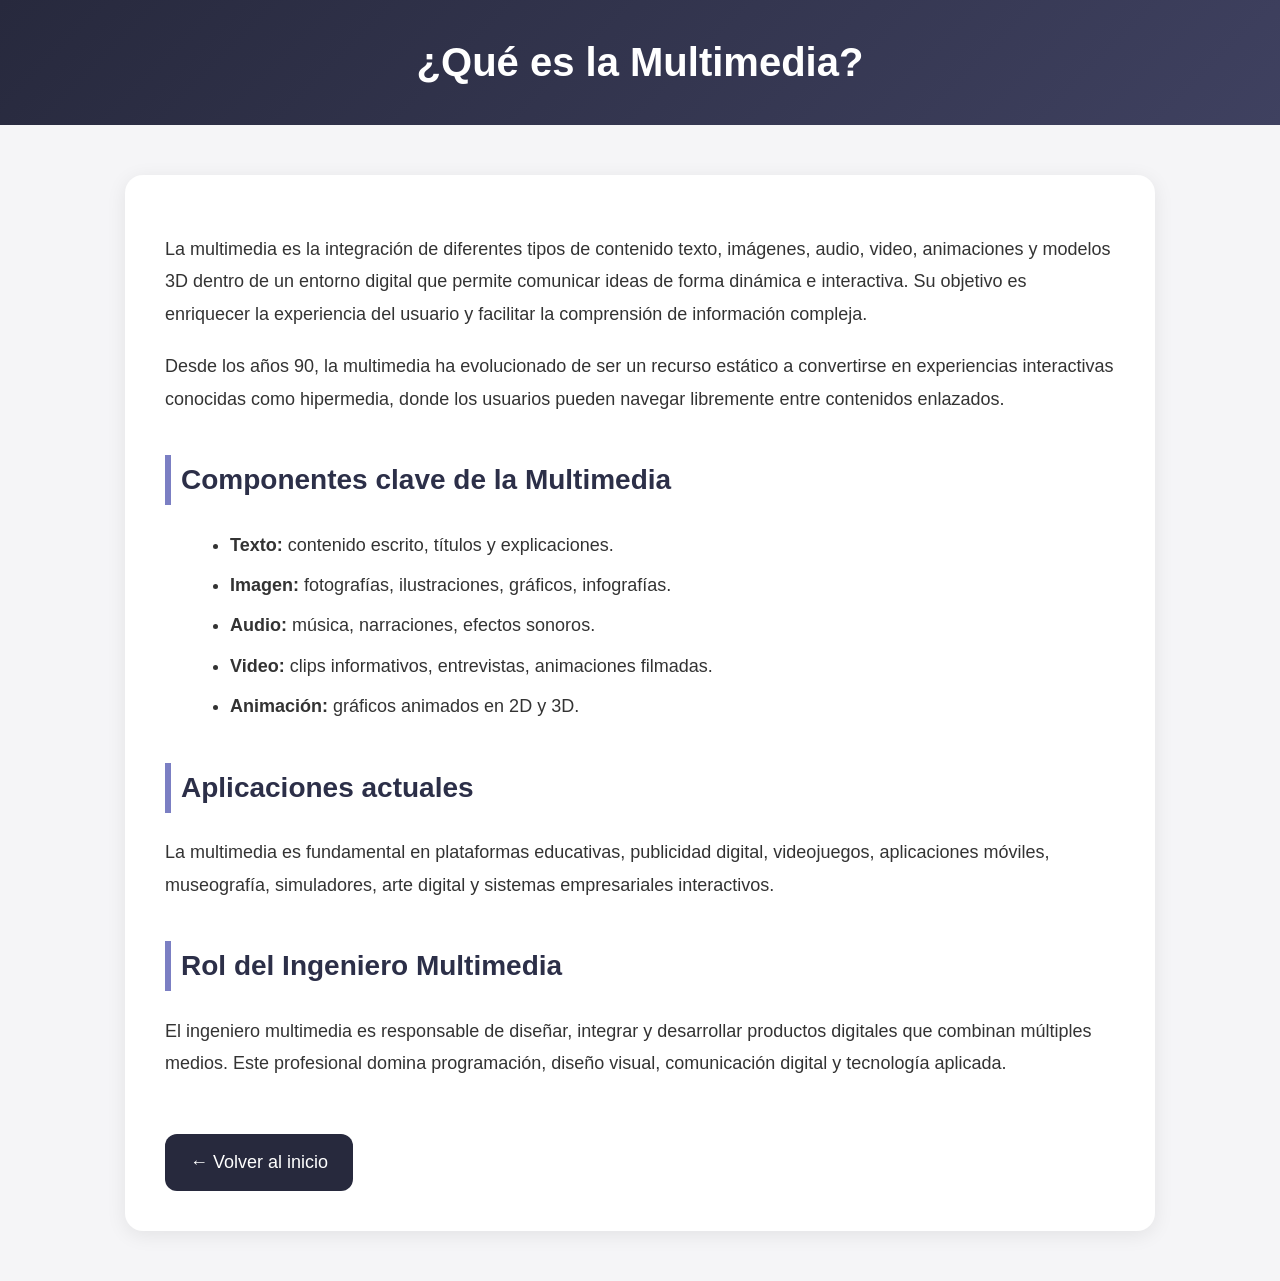
<file: multimedia.html>
<!DOCTYPE html>
<html lang="es">
<head>
  <meta charset="UTF-8" />
  <title>¿Qué es la Multimedia?</title>
  <link rel="stylesheet" href="CSS/style.css" />
</head>
<body>

  <header>
    <h1>¿Qué es la Multimedia?</h1>
  </header>

  <section class="contenido-extenso">
    <p>
      La multimedia es la integración de diferentes tipos de contenido texto, imágenes,
      audio, video, animaciones y modelos 3D dentro de un entorno digital que permite
      comunicar ideas de forma dinámica e interactiva. Su objetivo es enriquecer la
      experiencia del usuario y facilitar la comprensión de información compleja.
    </p>

    <p>
      Desde los años 90, la multimedia ha evolucionado de ser un recurso estático a
      convertirse en experiencias interactivas conocidas como hipermedia, donde los
      usuarios pueden navegar libremente entre contenidos enlazados.
    </p>

    <h2>Componentes clave de la Multimedia</h2>
    <ul>
      <li><strong>Texto:</strong> contenido escrito, títulos y explicaciones.</li>
      <li><strong>Imagen:</strong> fotografías, ilustraciones, gráficos, infografías.</li>
      <li><strong>Audio:</strong> música, narraciones, efectos sonoros.</li>
      <li><strong>Video:</strong> clips informativos, entrevistas, animaciones filmadas.</li>
      <li><strong>Animación:</strong> gráficos animados en 2D y 3D.</li>
    </ul>

    <h2>Aplicaciones actuales</h2>
    <p>
      La multimedia es fundamental en plataformas educativas, publicidad digital,
      videojuegos, aplicaciones móviles, museografía, simuladores, arte digital y
      sistemas empresariales interactivos.
    </p>

    <h2>Rol del Ingeniero Multimedia</h2>
    <p>
      El ingeniero multimedia es responsable de diseñar, integrar y desarrollar productos
      digitales que combinan múltiples medios. Este profesional domina programación,
      diseño visual, comunicación digital y tecnología aplicada.
    </p>

    <a class="boton-volver" href="index.html">← Volver al inicio</a>
  </section>

</body>
</html>
</file>
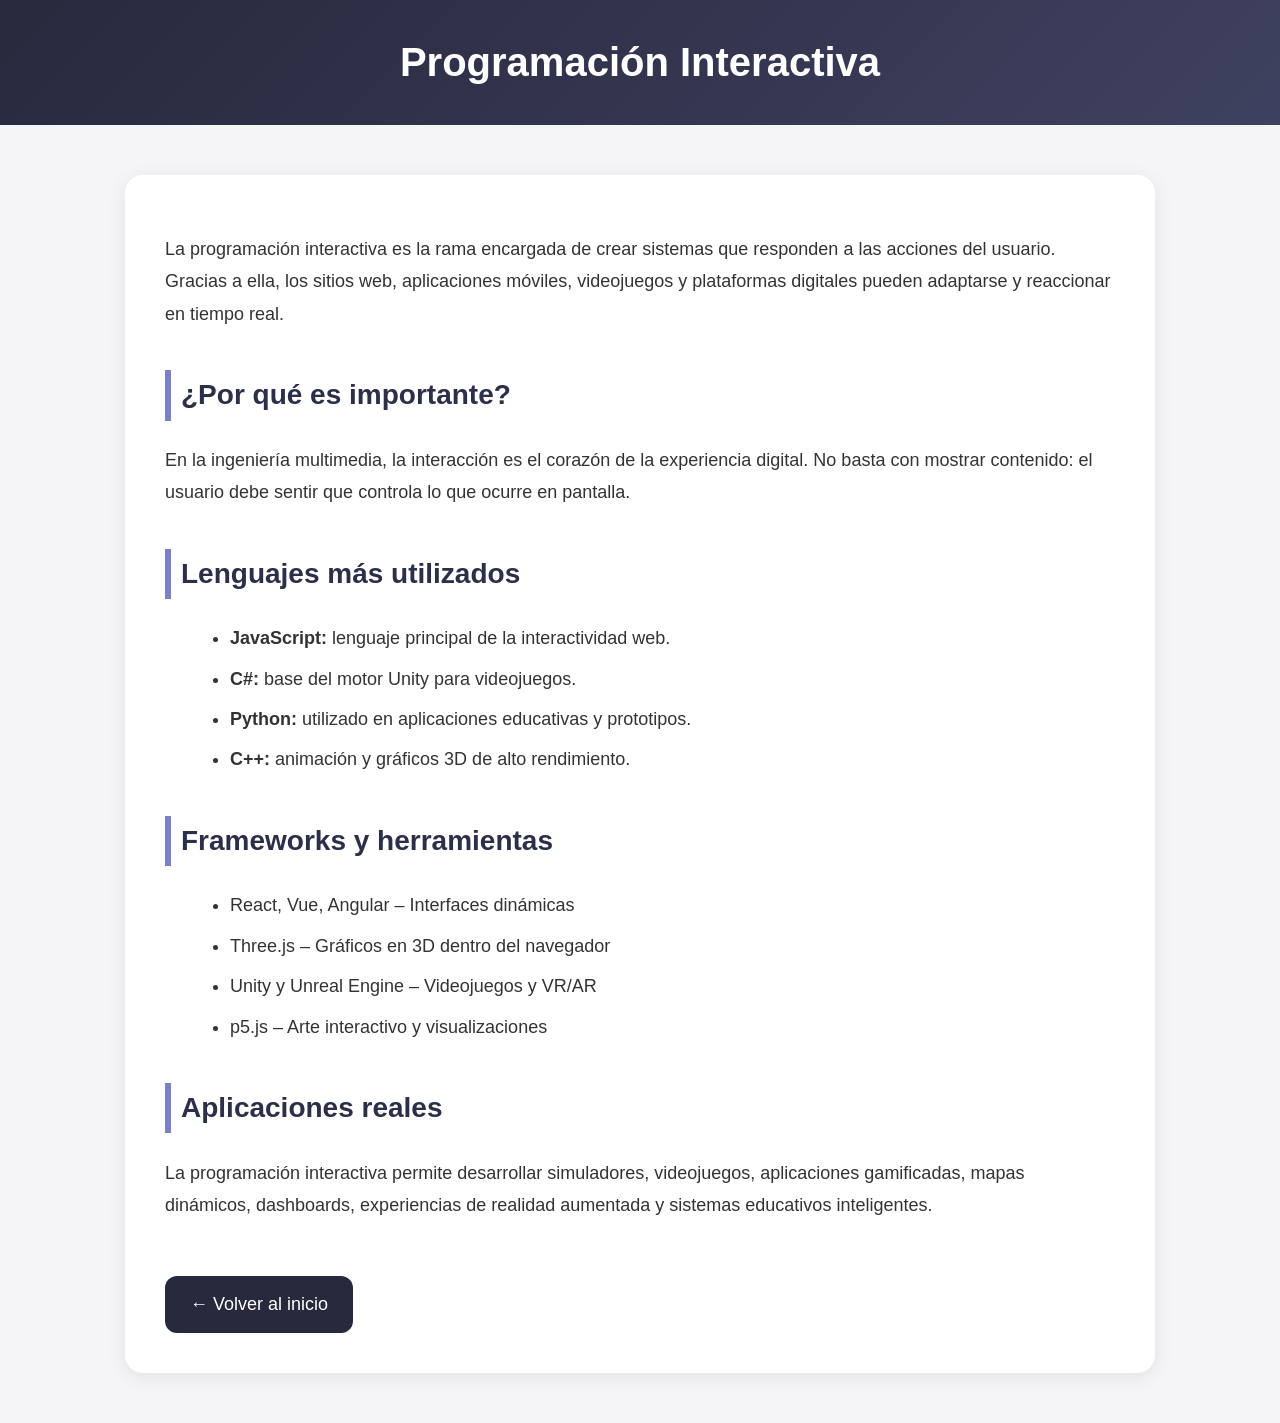
<file: programacion.html>
<!DOCTYPE html>
<html lang="es">
<head>
  <meta charset="UTF-8" />
  <title>Programación Interactiva</title>
  <link rel="stylesheet" href="CSS/style.css" />
</head>
<body>

  <header>
    <h1>Programación Interactiva</h1>
  </header>

  <section class="contenido-extenso">

    <p>
      La programación interactiva es la rama encargada de crear sistemas que responden
      a las acciones del usuario. Gracias a ella, los sitios web, aplicaciones móviles,
      videojuegos y plataformas digitales pueden adaptarse y reaccionar en tiempo real.
    </p>

    <h2>¿Por qué es importante?</h2>
    <p>
      En la ingeniería multimedia, la interacción es el corazón de la experiencia
      digital. No basta con mostrar contenido: el usuario debe sentir que controla
      lo que ocurre en pantalla.
    </p>

    <h2>Lenguajes más utilizados</h2>
    <ul>
      <li><strong>JavaScript:</strong> lenguaje principal de la interactividad web.</li>
      <li><strong>C#:</strong> base del motor Unity para videojuegos.</li>
      <li><strong>Python:</strong> utilizado en aplicaciones educativas y prototipos.</li>
      <li><strong>C++:</strong> animación y gráficos 3D de alto rendimiento.</li>
    </ul>

    <h2>Frameworks y herramientas</h2>
    <ul>
      <li>React, Vue, Angular – Interfaces dinámicas</li>
      <li>Three.js – Gráficos en 3D dentro del navegador</li>
      <li>Unity y Unreal Engine – Videojuegos y VR/AR</li>
      <li>p5.js – Arte interactivo y visualizaciones</li>
    </ul>

    <h2>Aplicaciones reales</h2>
    <p>
      La programación interactiva permite desarrollar simuladores, videojuegos,
      aplicaciones gamificadas, mapas dinámicos, dashboards, experiencias de realidad
      aumentada y sistemas educativos inteligentes.
    </p>

    <a class="boton-volver" href="index.html">← Volver al inicio</a>

  </section>

</body>
</html>
</file>
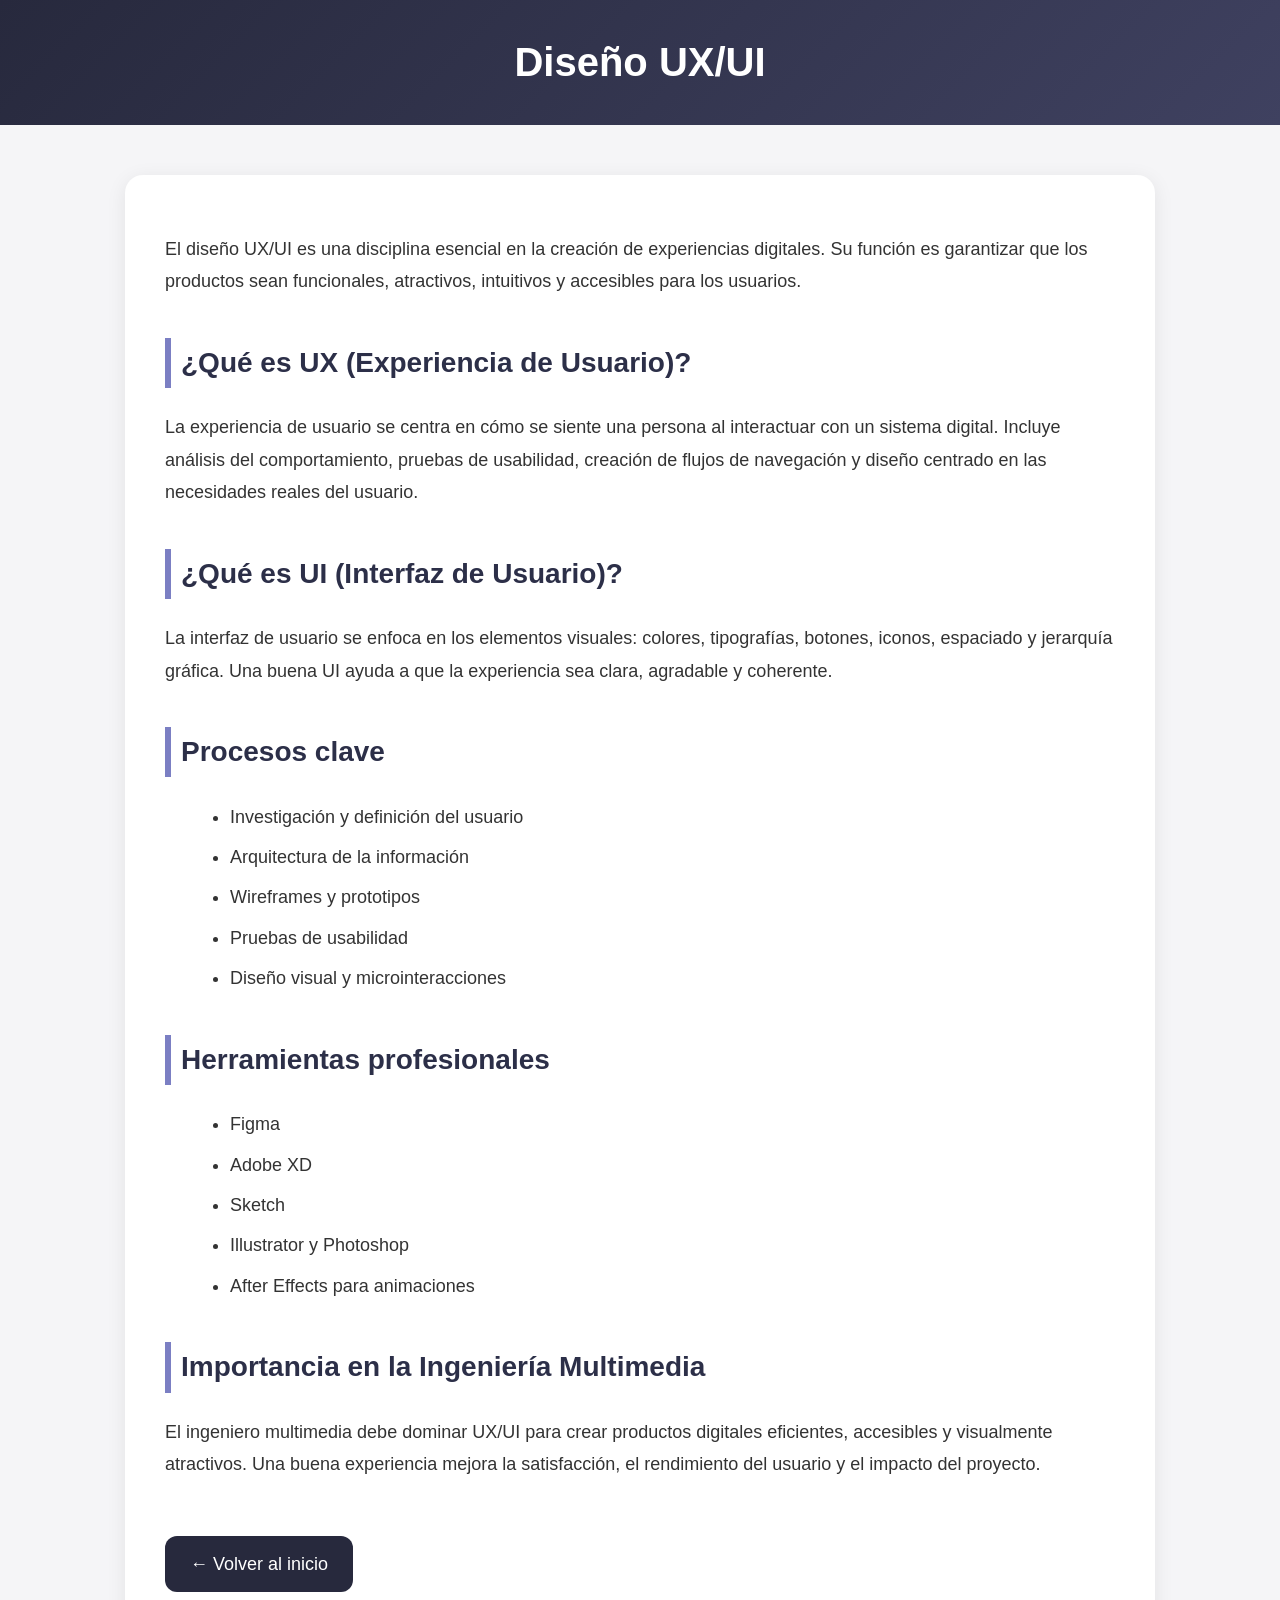
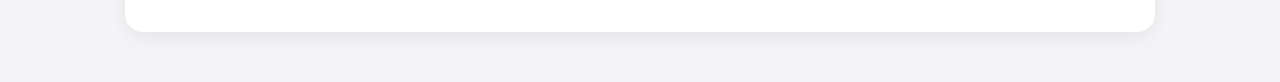
<file: uxui.html>
<!DOCTYPE html>
<html lang="es">
<head>
  <meta charset="UTF-8" />
  <title>Diseño UX/UI</title>
  <link rel="stylesheet" href="CSS/style.css" />
</head>
<body>

<header>
  <h1>Diseño UX/UI</h1>
</header>

<section class="contenido-extenso">

  <p>
    El diseño UX/UI es una disciplina esencial en la creación de experiencias digitales.
    Su función es garantizar que los productos sean funcionales, atractivos, intuitivos
    y accesibles para los usuarios.
  </p>

  <h2>¿Qué es UX (Experiencia de Usuario)?</h2>
  <p>
    La experiencia de usuario se centra en cómo se siente una persona al interactuar
    con un sistema digital. Incluye análisis del comportamiento, pruebas de usabilidad,
    creación de flujos de navegación y diseño centrado en las necesidades reales del
    usuario.
  </p>

  <h2>¿Qué es UI (Interfaz de Usuario)?</h2>
  <p>
    La interfaz de usuario se enfoca en los elementos visuales: colores, tipografías,
    botones, iconos, espaciado y jerarquía gráfica. Una buena UI ayuda a que la
    experiencia sea clara, agradable y coherente.
  </p>

  <h2>Procesos clave</h2>
  <ul>
    <li>Investigación y definición del usuario</li>
    <li>Arquitectura de la información</li>
    <li>Wireframes y prototipos</li>
    <li>Pruebas de usabilidad</li>
    <li>Diseño visual y microinteracciones</li>
  </ul>

  <h2>Herramientas profesionales</h2>
  <ul>
    <li>Figma</li>
    <li>Adobe XD</li>
    <li>Sketch</li>
    <li>Illustrator y Photoshop</li>
    <li>After Effects para animaciones</li>
  </ul>

  <h2>Importancia en la Ingeniería Multimedia</h2>
  <p>
    El ingeniero multimedia debe dominar UX/UI para crear productos digitales eficientes,
    accesibles y visualmente atractivos. Una buena experiencia mejora la satisfacción,
    el rendimiento del usuario y el impacto del proyecto.
  </p>

  <a class="boton-volver" href="index.html">← Volver al inicio</a>

</section>

</body>
</html>
</file>
<file: CSS/style.css>
body {
  background-color: rgba(14,13,13);
  margin: 60px, 200px, 0px, 200px;
  font-family: "Abel", sans-serif;
  font-family: "RocknRoll One", sans-serif;
}

.logo {
  margin-left: 35%;
  margin-top: 3%;
  display: block;
  width: 80px;
}

nav {
  color: white;
  padding: 20px 0px 20px 0px;
  text-align: center;
}

.barraDeNavegacion {
  list-style: none;
  margin: 0;
  padding: 0;
  display: inline-flex;
}

.navegacion {
  padding: 10px 60px 10px 60px;
}

.navegacion:hover {
  background-color: rgba(104, 112, 119, 0.836);
}

.navegacion a {
  text-decoration: none;
  color: white;
  font-weight: 600;
}

.parallax {
  background-image: linear-gradient(
      rgba(0, 0, 0, 0.55),
      rgba(0, 0, 0, 0.55)
    ),
    url("../Imagenes/2150201850.jpg");
  min-height: 500px;
  background-attachment: fixed;
  background-repeat: no-repeat;
  background-size: cover;
  background-position: center;
  display: flex;
  justify-content: center;
  align-items: center;
  text-align: center;
  padding: 0 20px;
}

.parallax-content {
  max-width: 800px;
}

.parallax-content h2 {
  color: #fff;
  font-size: 42px;
  font-weight: 700;
  margin-bottom: 25px;
  text-shadow: 0 0 12px rgba(0, 0, 0, 0.3);
}

.parallax-btn:hover {
  background-color: #fff;
  transform: scale(1.07);
}

.tituloparallax h2 {
  font-size: 35px;
  color: rgba(138, 133, 230, 0.884);
  font-weight: 700;
  margin: 0 auto;
  text-align: center;
  -webkit-text-stroke: 0.5px rgb(36, 34, 34);
}

.parrafoparallax {
  border: 2px solid rgb(31, 30, 30);
  display: flex;
  justify-content: center;
  margin: 3% 30% 0% 30%;
}

.parrafoparallax:hover {
  background-color: gray;
  opacity: 0.9;
}

.parrafoparallax a {
  color: rgb(12, 10, 10);
  font-size: 25px;
  padding: 10px 30px;
  margin: 0;
  text-decoration: none;
  -webkit-text-stroke: 0.5px white;
}

.parallax {
  margin-bottom: 60px;
}

.informacion {
  display: inline-flex;
  width: 90%;
  padding: 0 10px 0 10px;

}

.titulojoan {
  font-size: 50px;
  font-weight: 700;
  color: rgb(92, 44, 119);
}

.text {
  margin: 0;
  max-width: 50%;
  align-self: center;
  padding-left: 50px;
  line-height: 23px;
  color:(104, 112, 119, 0.836);
  display: inline-block;
}

.img-joan {
  width: 50%;
  max-width: 550px;
}

.contentmusic{
    font-family: -apple-system, BlinkMacSystemFont, 'Segoe UI', Roboto, Oxygen, Ubuntu, Cantarell, 'Open Sans', 'Helvetica Neue', sans-serif;
letter-spacing: 8px;
line-height: 4px;
}

.contentmusic h2{
margin: 50px 0px;
font-size: 1.5cm;
color: gray;
font-weight: 900;
text-align: center;
}

.container{
    width: 100%;
    height: 500px;
    display: flex;
    justify-content: center;
    margin: auto;
}

.container .card{
    width: 400px;
    height: 500px;
    border-radius: 8px;
    box-shadow: 0 2px 2px rgba(0, 0, 0, 2);
    overflow: hidden;
    margin: 0 10px 0 10px;

    text-align: center;
    transition:  all 0.25s;
}

.container .card:hover{
    transform: translateY(-20px);
    box-shadow: 0 12px 16px rgba(0, 0, 0, 2);
}

.container .card img{
    width: 400px;
    height: 350px;
}

.container .card h4{
    font-weight: 600;
    color: rgb(175, 98, 194);
}

.container .card p{
    padding:  0 1rem;
    font-size: 16px;
    font-weight: 300;
    color: gray;
}
.container .card a{
    font-weight: 300;
    text-decoration: none;
    color: rgb(175, 98, 194);
}

.videos{
margin-top: 50px;

}

.imagensection{
    display: flex;
    justify-content: center;
    margin-bottom: 50px;
}

.imagensection img{
    width: auto;
    height: 100px;
}

.iframerprincipal{
display: flex;
justify-content: center;
}

.iframe{
    display: flex;
    justify-content: space-around;
    padding: 20px;
}

.iframe iframe{
    padding: 20px;
}

.final{
    background-color: gray;
    min-height: 100px;
    margin-top: 100px;
    display: flex;
    justify-content: center;
    align-items: center;
}

.final p{
color: white;
}

body {
  font-family: "Abel", sans-serif;
  background-color: #f5f5f7;
  margin: 0;
  padding: 0;
  color: #333;
}

header {
  background: linear-gradient(135deg, #27293d, #3f4160);
  padding: 40px 20px;
  text-align: center;
  color: white;
}

header h1 {
  font-size: 40px;
  font-weight: 700;
  margin: 0;
}

.contenido-extenso {
  max-width: 950px;
  margin: 50px auto;
  background: white;
  padding: 40px;
  border-radius: 18px;
  box-shadow: 0px 4px 20px rgba(0,0,0,0.08);
  line-height: 1.8;
}

.contenido-extenso h2 {
  margin-top: 40px;
  font-size: 28px;
  color: #2c2f48;
  border-left: 6px solid #7b7fc3;
  padding-left: 10px;
}

.contenido-extenso p {
  font-size: 18px;
  margin-bottom: 20px;
}

.contenido-extenso ul {
  font-size: 18px;
  margin-left: 25px;
}

.contenido-extenso li {
  margin-bottom: 8px;
}

.boton-volver {
  display: inline-block;
  margin-top: 35px;
  padding: 12px 25px;
  font-size: 18px;
  background-color: #27293d;
  color: white;
  border-radius: 12px;
  text-decoration: none;
  transition: 0.3s ease;
}

.boton-volver:hover {
  background-color: #42456a;
}
</file>
